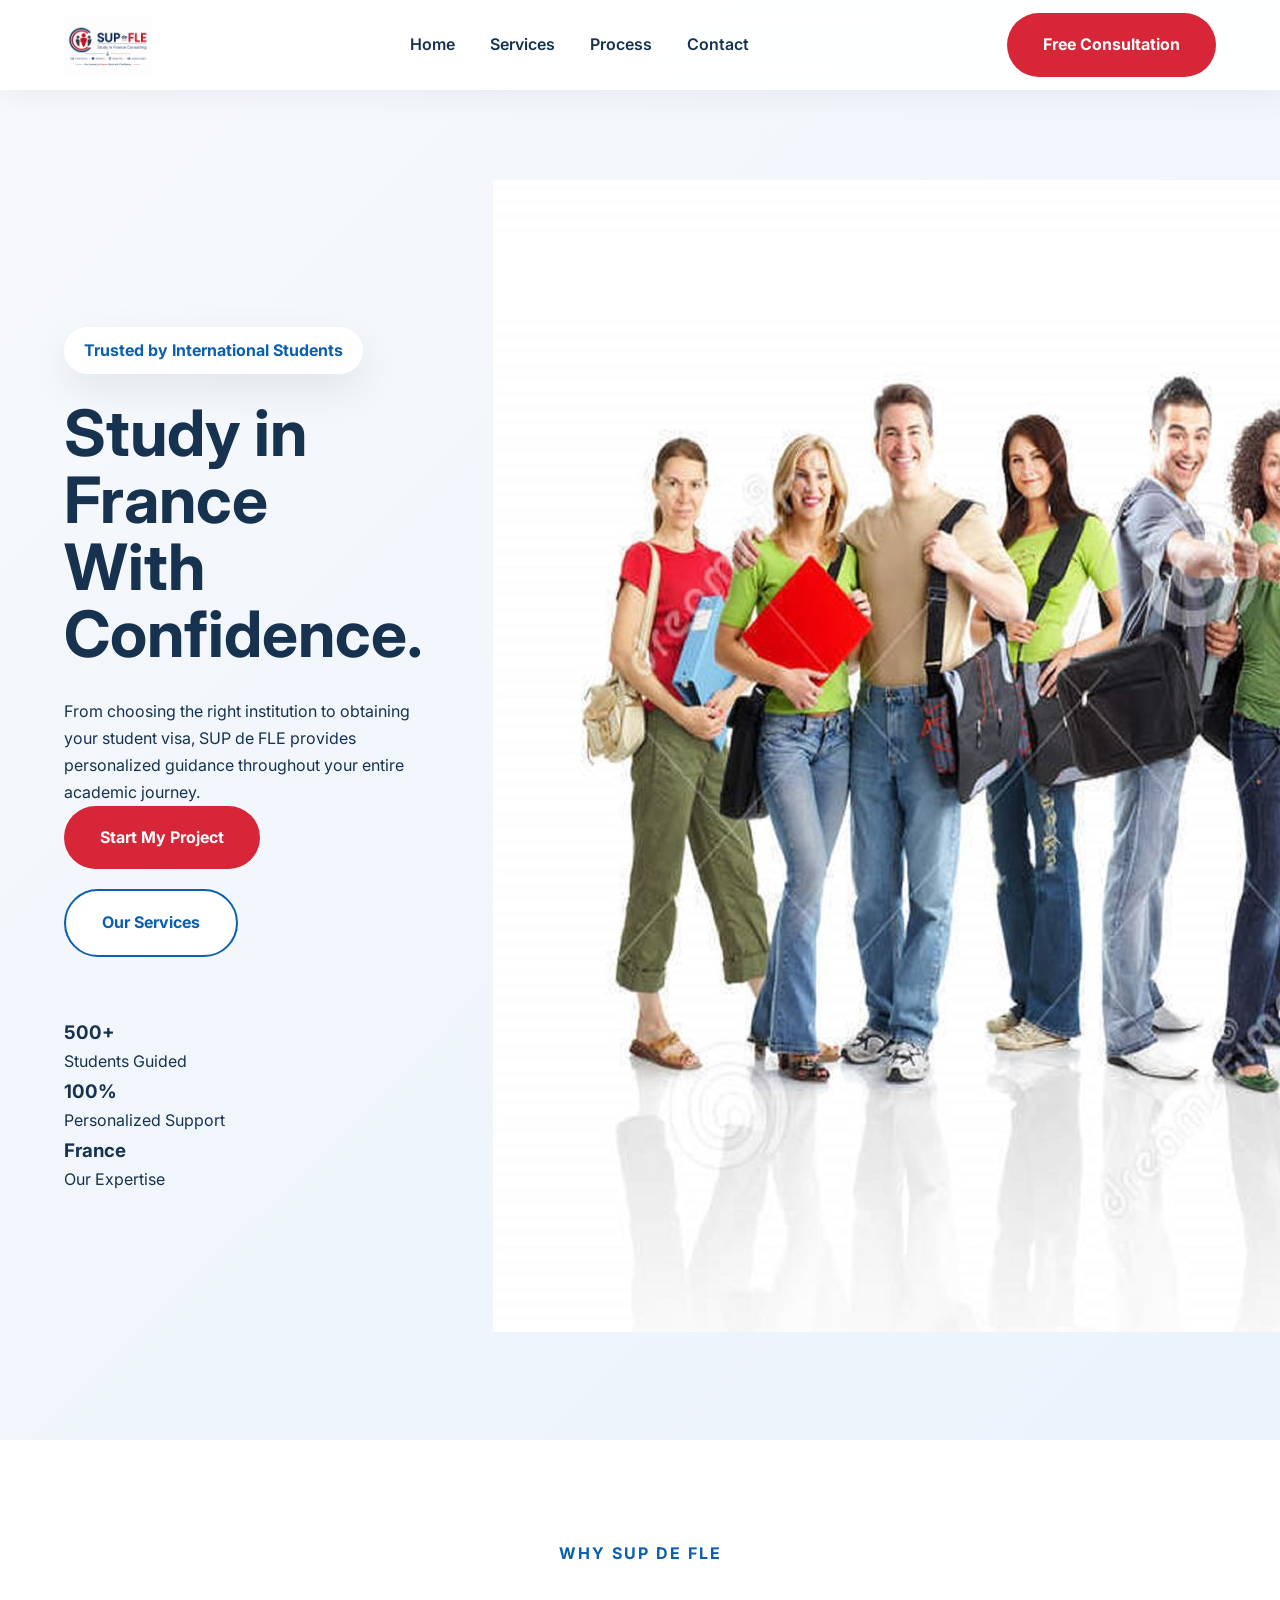
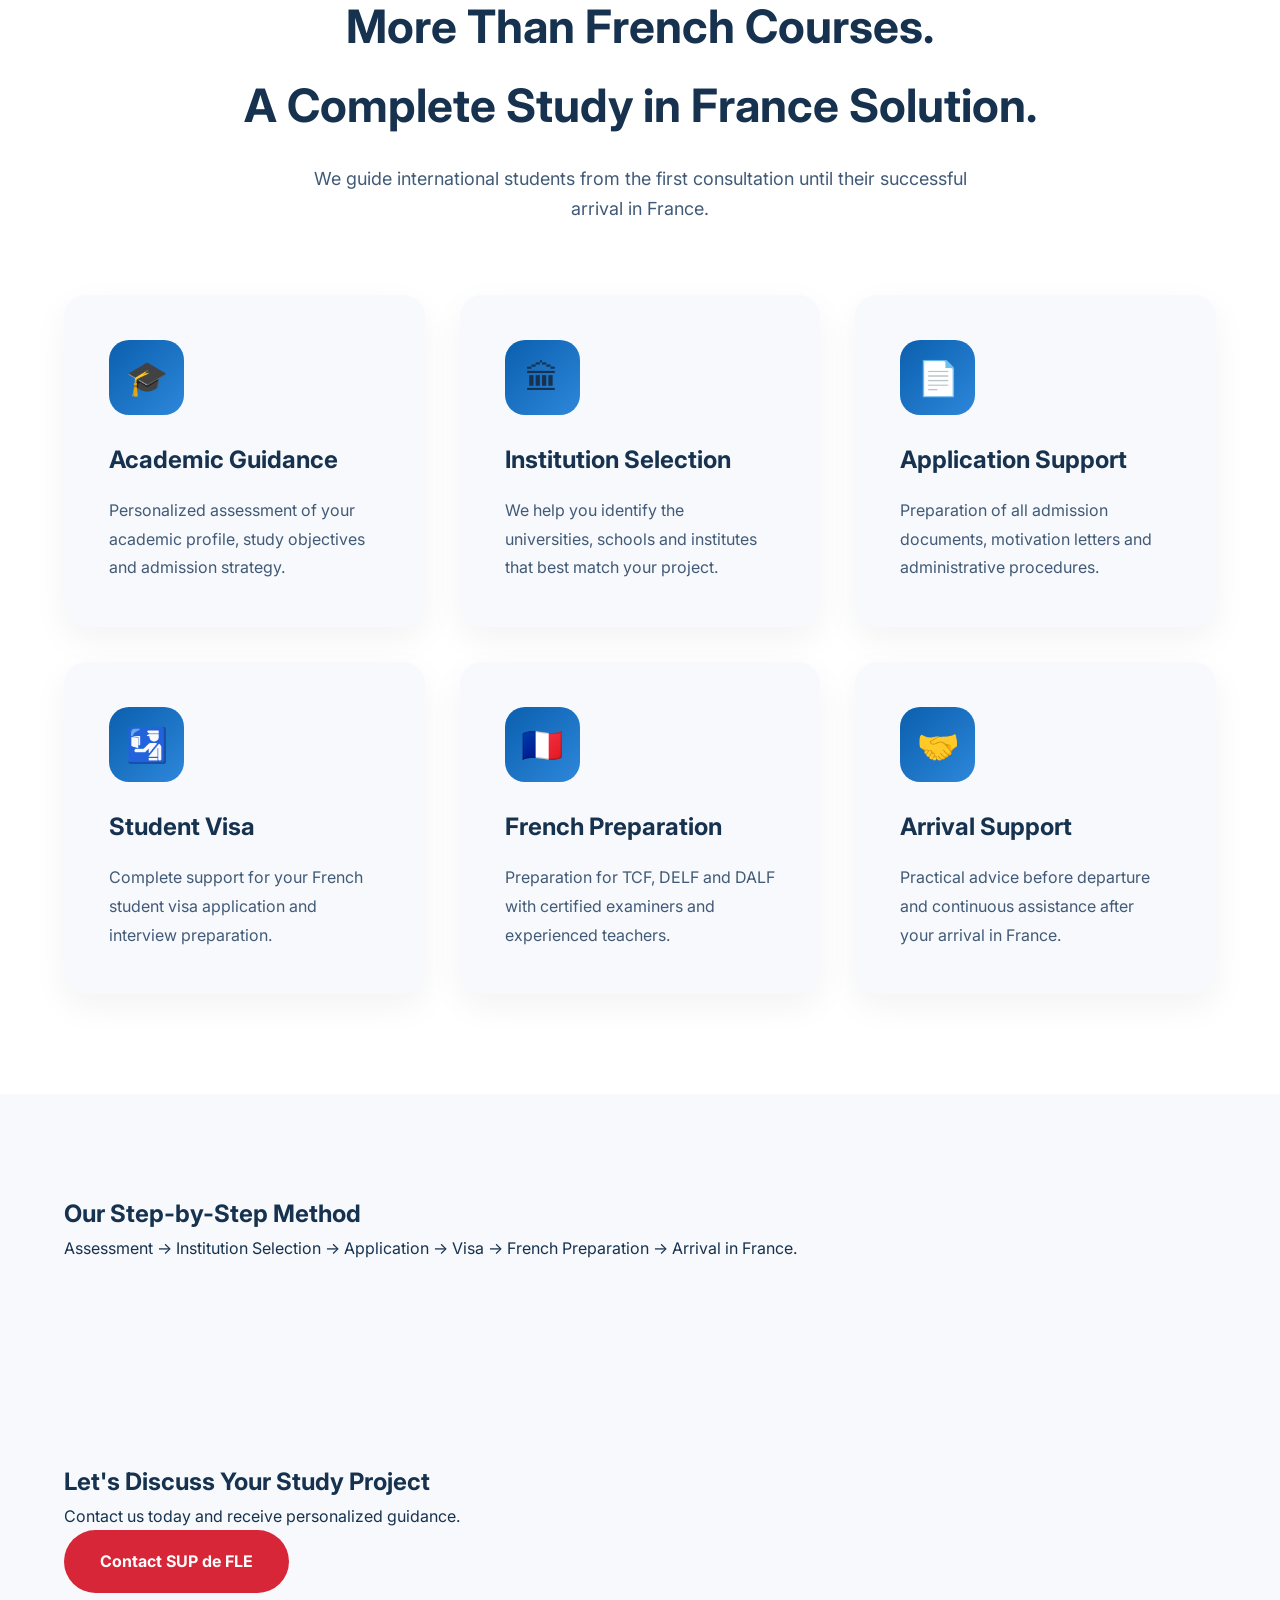
<file: index.html>
<!DOCTYPE html>
<html lang="en">

<head>

    <meta charset="UTF-8">

    <meta name="viewport" content="width=device-width, initial-scale=1.0">

    <title>SUP de FLE | Study in France Consulting</title>

    <meta name="description"
        content="SUP de FLE supports international students throughout their study project in France. Admissions, visas, French preparation, and personalized guidance.">

    <link rel="preconnect" href="https://fonts.googleapis.com">

    <link rel="preconnect" href="https://fonts.gstatic.com" crossorigin>

    <link href="https://fonts.googleapis.com/css2?family=Inter:wght@300;400;500;600;700;800;900&display=swap"
        rel="stylesheet">

    <link rel="stylesheet" href="css/style.css">

    <link rel="stylesheet" href="css/responsive.css">

</head>

<body>

    <!-- ================= HEADER ================= -->

    <header class="header">

        <div class="container header-container">

            <div class="logo">

    <img src="assets/images/logo_supdefle_website.png"
         alt="SUP de FLE"
         class="logo-image">

</div>

            <nav>

                <ul>

                    <li><a href="#">Home</a></li>

                    <li><a href="#services">Services</a></li>

                    <li><a href="#process">Process</a></li>

                    <li><a href="#contact">Contact</a></li>

                </ul>

            </nav>

            <a href="#contact" class="btn btn-primary">

                Free Consultation

            </a>

        </div>

    </header>

    <!-- ================= HERO ================= -->

    <section class="hero">

        <div class="container hero-content">

            <div class="hero-text">

                <span class="hero-badge">

                    Trusted by International Students

                </span>

                <h1>

                    Study in France<br>

                    With Confidence.

                </h1>

                <p>

                    From choosing the right institution to obtaining your student visa,
                    SUP de FLE provides personalized guidance throughout your entire
                    academic journey.

                </p>

                <div class="hero-buttons">

                    <a href="#contact" class="btn btn-primary">

                        Start My Project

                    </a>

                    <a href="#services" class="btn btn-secondary">

                        Our Services

                    </a>

                </div>

                <div class="hero-stats">

                    <div>

                        <h3>500+</h3>

                        <span>Students Guided</span>

                    </div>

                    <div>

                        <h3>100%</h3>

                        <span>Personalized Support</span>

                    </div>

                    <div>

                        <h3>France</h3>

                        <span>Our Expertise</span>

                    </div>

                </div>

            </div>

            <div class="hero-image">

                <img src="assets/images/student.jpg"
                    alt="International student studying in France">

            </div>

        </div>

    </section>

    <!-- ================= SERVICES ================= -->

    <section id="services" class="services">

    <div class="container">

        <div class="section-title">

            <span>WHY SUP DE FLE</span>

            <h2>
                More Than French Courses.<br>
                A Complete Study in France Solution.
            </h2>

            <p>
                We guide international students from the first consultation
                until their successful arrival in France.
            </p>

        </div>

        <div class="services-grid">

            <article class="service-card">

                <div class="service-icon">🎓</div>

                <h3>Academic Guidance</h3>

                <p>
                    Personalized assessment of your academic profile,
                    study objectives and admission strategy.
                </p>

            </article>

            <article class="service-card">

                <div class="service-icon">🏛</div>

                <h3>Institution Selection</h3>

                <p>
                    We help you identify the universities,
                    schools and institutes that best match
                    your project.
                </p>

            </article>

            <article class="service-card">

                <div class="service-icon">📄</div>

                <h3>Application Support</h3>

                <p>
                    Preparation of all admission documents,
                    motivation letters and administrative procedures.
                </p>

            </article>

            <article class="service-card">

                <div class="service-icon">🛂</div>

                <h3>Student Visa</h3>

                <p>
                    Complete support for your French student
                    visa application and interview preparation.
                </p>

            </article>

            <article class="service-card">

                <div class="service-icon">🇫🇷</div>

                <h3>French Preparation</h3>

                <p>
                    Preparation for TCF, DELF and DALF with
                    certified examiners and experienced teachers.
                </p>

            </article>

            <article class="service-card">

                <div class="service-icon">🤝</div>

                <h3>Arrival Support</h3>

                <p>
                    Practical advice before departure and
                    continuous assistance after your arrival
                    in France.
                </p>

            </article>

        </div>

    </div>

</section>

    <!-- ================= PROCESS ================= -->

    <section id="process">

        <div class="container">

            <h2>

                Our Step-by-Step Method

            </h2>

            <p>

                Assessment → Institution Selection → Application → Visa →
                French Preparation → Arrival in France.

            </p>

        </div>

    </section>

    <!-- ================= CONTACT ================= -->

    <section id="contact">

        <div class="container">

            <h2>

                Let's Discuss Your Study Project

            </h2>

            <p>

                Contact us today and receive personalized guidance.

            </p>

            <a href="mailto:contact@supdefle.com" class="btn btn-primary">

                Contact SUP de FLE

            </a>

        </div>

    </section>

    <script src="js/app.js"></script>

</body>

</html>
</file>
<file: css/style.css>
/* ==========================================================
   SUP de FLE
   Study in France Consulting
   Version 0.3
========================================================== */

/* ==========================
   GOOGLE FONT
========================== */

@import url('https://fonts.googleapis.com/css2?family=Inter:wght@300;400;500;600;700;800;900&display=swap');

/* ==========================
   RESET
========================== */

*{
    margin:0;
    padding:0;
    box-sizing:border-box;
}

html{
    scroll-behavior:smooth;
}

body{

    font-family:'Inter',sans-serif;

    color:#16324F;

    background:#F7F9FC;

    line-height:1.7;

}

/* ==========================
   COLORS
========================== */

:root{

    --primary:#0B5FAE;

    --secondary:#D72638;

    --dark:#16324F;

    --light:#F7F9FC;

    --white:#FFFFFF;

    --text:#415A77;

    --success:#1DB954;

    --radius:18px;

    --shadow:0 15px 40px rgba(0,0,0,.08);

}

/* ==========================
   CONTAINER
========================== */

.container{

    width:90%;

    max-width:1200px;

    margin:auto;

}

/* ==========================
   HERO
========================== */

.hero{

    padding:100px 0;

    background:

    linear-gradient(135deg,#F7F9FC 0%,#EAF3FC 100%);

}

.hero-content{

    display:grid;

    grid-template-columns:1.2fr 1fr;

    gap:70px;

    align-items:center;

}

/* ==========================
   BADGE
========================== */

.hero-badge{

    display:inline-block;

    padding:10px 20px;

    background:white;

    border-radius:50px;

    color:var(--primary);

    font-weight:700;

    margin-bottom:25px;

    box-shadow:var(--shadow);

}

/* ==========================
   TITLES
========================== */

.hero h1{

    font-size:64px;

    line-height:1.05;

    margin-bottom:30px;

    color:var(--dark);

}

.hero-description{

    font-size:20px;

    color:var(--text);

    margin-bottom:40px;

    max-width:650px;

}

/* ==========================
   BUTTONS
========================== */

.hero-buttons{

    display:flex;

    gap:20px;

    flex-wrap:wrap;

    margin-bottom:60px;

}

.btn{

    display:inline-flex;

    align-items:center;

    justify-content:center;

    padding:18px 36px;

    text-decoration:none;

    font-weight:700;

    border-radius:50px;

    transition:.35s;

}

.btn-primary{

    background:var(--secondary);

    color:white;

}

.btn-primary:hover{

    transform:translateY(-4px);

    box-shadow:0 15px 35px rgba(215,38,56,.30);

}

.btn-secondary{

    background:white;

    color:var(--primary);

    border:2px solid var(--primary);

}

.btn-secondary:hover{

    background:var(--primary);

    color:white;

}

/* ==========================
   FEATURES
========================== */

.hero-features{

    display:grid;

    gap:25px;

}

.feature{

    display:flex;

    gap:18px;

    align-items:flex-start;

}

.feature-icon{

    width:42px;

    height:42px;

    border-radius:50%;

    background:var(--success);

    color:white;

    display:flex;

    align-items:center;

    justify-content:center;

    font-weight:700;

    flex-shrink:0;

}

.feature strong{

    display:block;

    margin-bottom:5px;

}

.feature span{

    color:var(--text);

}

/* ==========================
   RIGHT CARD
========================== */

.hero-card{

    background:white;

    padding:45px;

    border-radius:24px;

    box-shadow:var(--shadow);

}

.hero-card h3{

    font-size:30px;

    margin-bottom:25px;

    color:var(--dark);

}

.hero-card ul{

    list-style:none;

}

.hero-card li{

    padding:12px 0;

    border-bottom:1px solid #ECECEC;

}

.hero-card-button{

    margin-top:35px;

    display:block;

    text-align:center;

    background:var(--primary);

    color:white;

    text-decoration:none;

    padding:18px;

    border-radius:50px;

    font-weight:700;

    transition:.35s;

}

.hero-card-button:hover{

    background:var(--secondary);

}

/* ==========================
   SPACING
========================== */

section{

    padding:100px 0;

}

/* =====================================
ANIMATIONS
===================================== */

.feature,
.hero-card,
.hero-badge,
.btn{

    opacity:0;

    transform:translateY(30px);

    transition:.7s ease;

}

.show{

    opacity:1;

    transform:translateY(0);

}

/* ==========================================
   HEADER
========================================== */

.header{

    position:fixed;

    top:0;

    left:0;

    width:100%;

    background:rgba(255,255,255,.92);

    backdrop-filter:blur(12px);

    box-shadow:0 8px 30px rgba(0,0,0,.05);

    z-index:1000;

}

.header-container{

    height:90px;

    display:flex;

    align-items:center;

    justify-content:space-between;

}

.logo-image{

    height:58px;

    width:auto;

    display:block;

}

nav ul{

    display:flex;

    gap:35px;

    list-style:none;

}

nav a{

    color:var(--dark);

    text-decoration:none;

    font-weight:600;

    transition:.3s;

}

nav a:hover{

    color:var(--primary);

}

.hero{

    padding-top:180px;

}

/*=========================================================
SERVICES
=========================================================*/

.services{

    background:white;

}

.section-title{

    text-align:center;

    margin-bottom:70px;

}

.section-title span{

    color:var(--primary);

    font-weight:700;

    letter-spacing:2px;

    text-transform:uppercase;

}

.section-title h2{

    font-size:46px;

    margin:20px 0;

    color:var(--dark);

}

.section-title p{

    max-width:700px;

    margin:auto;

    color:var(--text);

    font-size:18px;

}

.services-grid{

    display:grid;

    grid-template-columns:repeat(3,1fr);

    gap:35px;

}

.service-card{

    background:#F7F9FC;

    padding:45px;

    border-radius:22px;

    transition:.35s;

    box-shadow:0 12px 35px rgba(0,0,0,.05);

}

.service-card:hover{

    transform:translateY(-10px);

    box-shadow:0 20px 45px rgba(0,0,0,.10);

}

.service-icon{

    width:75px;

    height:75px;

    border-radius:20px;

    background:linear-gradient(135deg,#0B5FAE,#2D87DA);

    display:flex;

    align-items:center;

    justify-content:center;

    font-size:34px;

    margin-bottom:25px;

}

.service-card h3{

    margin-bottom:15px;

    font-size:24px;

    color:var(--dark);

}

.service-card p{

    color:var(--text);

    line-height:1.8;

}

/*=========================================================
PROCESS
=========================================================*/

.process{

    background:#F7F9FC;

}

.timeline{

    position:relative;

    max-width:900px;

    margin:70px auto 0;

}

.timeline::before{

    content:"";

    position:absolute;

    left:30px;

    top:0;

    bottom:0;

    width:4px;

    background:#0B5FAE;

    border-radius:20px;

}

.step{

    display:flex;

    align-items:flex-start;

    margin-bottom:45px;

    position:relative;

}

.step-number{

    width:60px;

    height:60px;

    min-width:60px;

    border-radius:50%;

    background:#D72638;

    color:white;

    font-size:22px;

    font-weight:700;

    display:flex;

    align-items:center;

    justify-content:center;

    z-index:2;

}

.step-content{

    margin-left:35px;

    background:white;

    padding:30px;

    border-radius:18px;

    flex:1;

    box-shadow:0 12px 30px rgba(0,0,0,.06);

    transition:.35s;

}

.step-content:hover{

    transform:translateX(8px);

    box-shadow:0 18px 40px rgba(0,0,0,.10);

}

.step-content h3{

    color:#16324F;

    margin-bottom:12px;

    font-size:24px;

}

.step-content p{

    color:#607080;

    line-height:1.8;

}

/*=========================================================
STUDY IN FRANCE
=========================================================*/

.study-france{

    background:linear-gradient(180deg,#ffffff,#F6F9FD);

}

.france-grid{

    display:grid;

    grid-template-columns:repeat(3,1fr);

    gap:35px;

    margin-top:70px;

}

.france-card{

    background:white;

    border-radius:24px;

    padding:40px;

    box-shadow:0 15px 40px rgba(0,0,0,.06);

    transition:.35s;

    border:1px solid #E8EDF5;

}

.france-card:hover{

    transform:translateY(-10px);

    box-shadow:0 20px 45px rgba(0,0,0,.10);

}

.card-number{

    width:58px;

    height:58px;

    border-radius:50%;

    background:#0B5FAE;

    color:white;

    display:flex;

    align-items:center;

    justify-content:center;

    font-weight:700;

    margin-bottom:25px;

}

.france-card h3{

    margin-bottom:18px;

    color:#16324F;

    font-size:24px;

}

.france-card p{

    color:#607080;

    line-height:1.8;

}
</file>
<file: css/responsive.css>
/* ==========================================================
   SUP de FLE
   Responsive
   Version 0.3
========================================================== */

/* ==========================
   LARGE SCREENS
========================== */

@media (max-width:1200px){

    .hero h1{

        font-size:54px;

    }

    .hero-content{

        gap:50px;

    }

}

/* ==========================
   TABLETS
========================== */

@media (max-width:992px){

    .hero{

        padding:80px 0;

    }

    .hero-content{

        grid-template-columns:1fr;

        gap:60px;

    }

    .hero-text{

        text-align:center;

    }

    .hero-description{

        margin-left:auto;

        margin-right:auto;

    }

    .hero-buttons{

        justify-content:center;

    }

    .hero-features{

        max-width:650px;

        margin:auto;

        text-align:left;

    }

    .hero-card{

        max-width:650px;

        margin:auto;

    }

}

/* ==========================
   MOBILE
========================== */

@media (max-width:768px){

    .container{

        width:92%;

    }

    .hero{

        padding:70px 0;

    }

    .hero h1{

        font-size:42px;

        line-height:1.15;

    }

    .hero-description{

        font-size:18px;

    }

    .hero-buttons{

        flex-direction:column;

    }

    .btn{

        width:100%;

    }

    .hero-card{

        padding:30px;

    }

    .hero-card h3{

        font-size:26px;

    }

}

/* ==========================
   SMALL MOBILE
========================== */

@media (max-width:480px){

    .hero{

        padding:55px 0;

    }

    .hero h1{

        font-size:34px;

    }

    .hero-description{

        font-size:17px;

    }

    .hero-badge{

        font-size:13px;

        padding:8px 16px;

    }

    .hero-card{

        padding:24px;

        border-radius:18px;

    }

    .hero-card h3{

        font-size:22px;

    }

    .hero-card li{

        font-size:15px;

    }

    .feature{

        gap:12px;

    }

    .feature-icon{

        width:36px;

        height:36px;

        font-size:14px;

    }

}

@media(max-width:992px){

.services-grid{

grid-template-columns:repeat(2,1fr);

}

}

@media(max-width:768px){

.services-grid{

grid-template-columns:1fr;

}

.section-title h2{

font-size:34px;

}

.service-card{

padding:35px;

}

}

/* STUDY FRANCE */

@media(max-width:992px){

.france-grid{

grid-template-columns:repeat(2,1fr);

}

}

@media(max-width:768px){

.france-grid{

grid-template-columns:1fr;

}

.france-card{

padding:30px;

}

}
</file>
